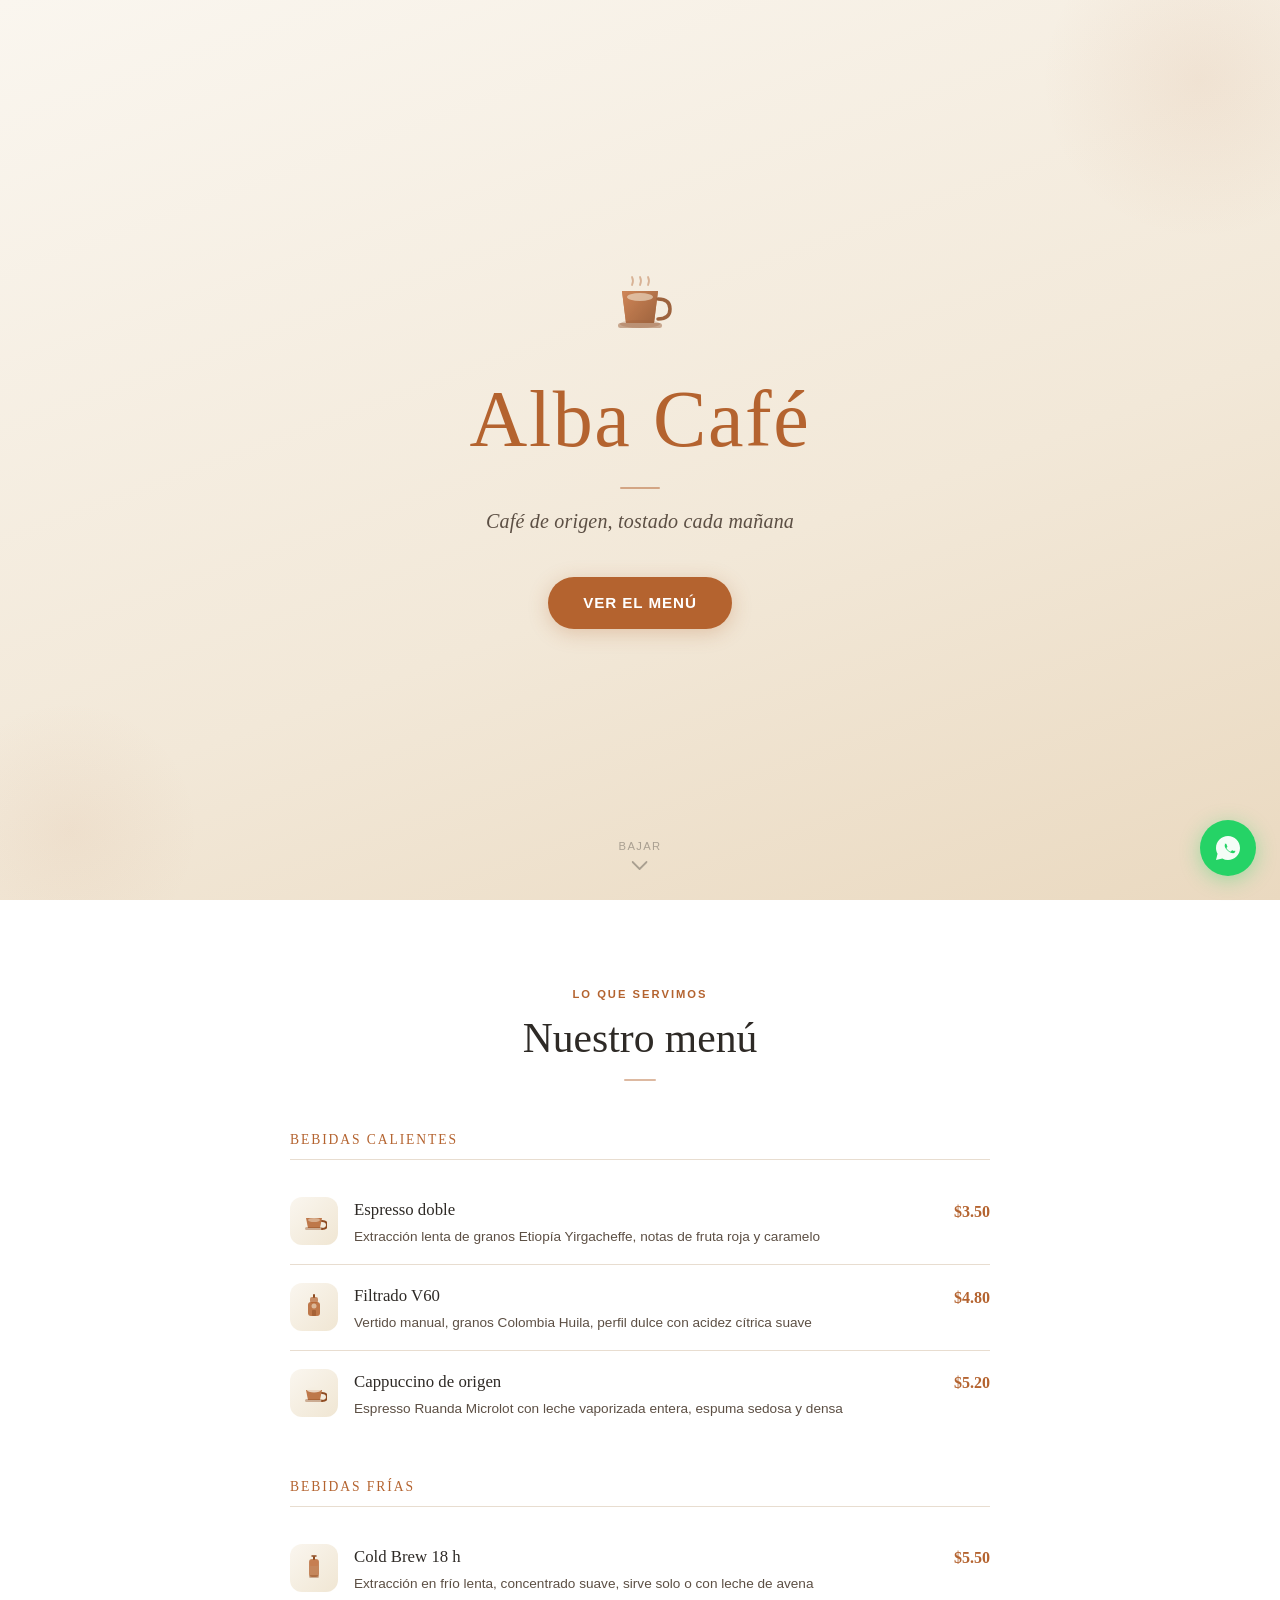
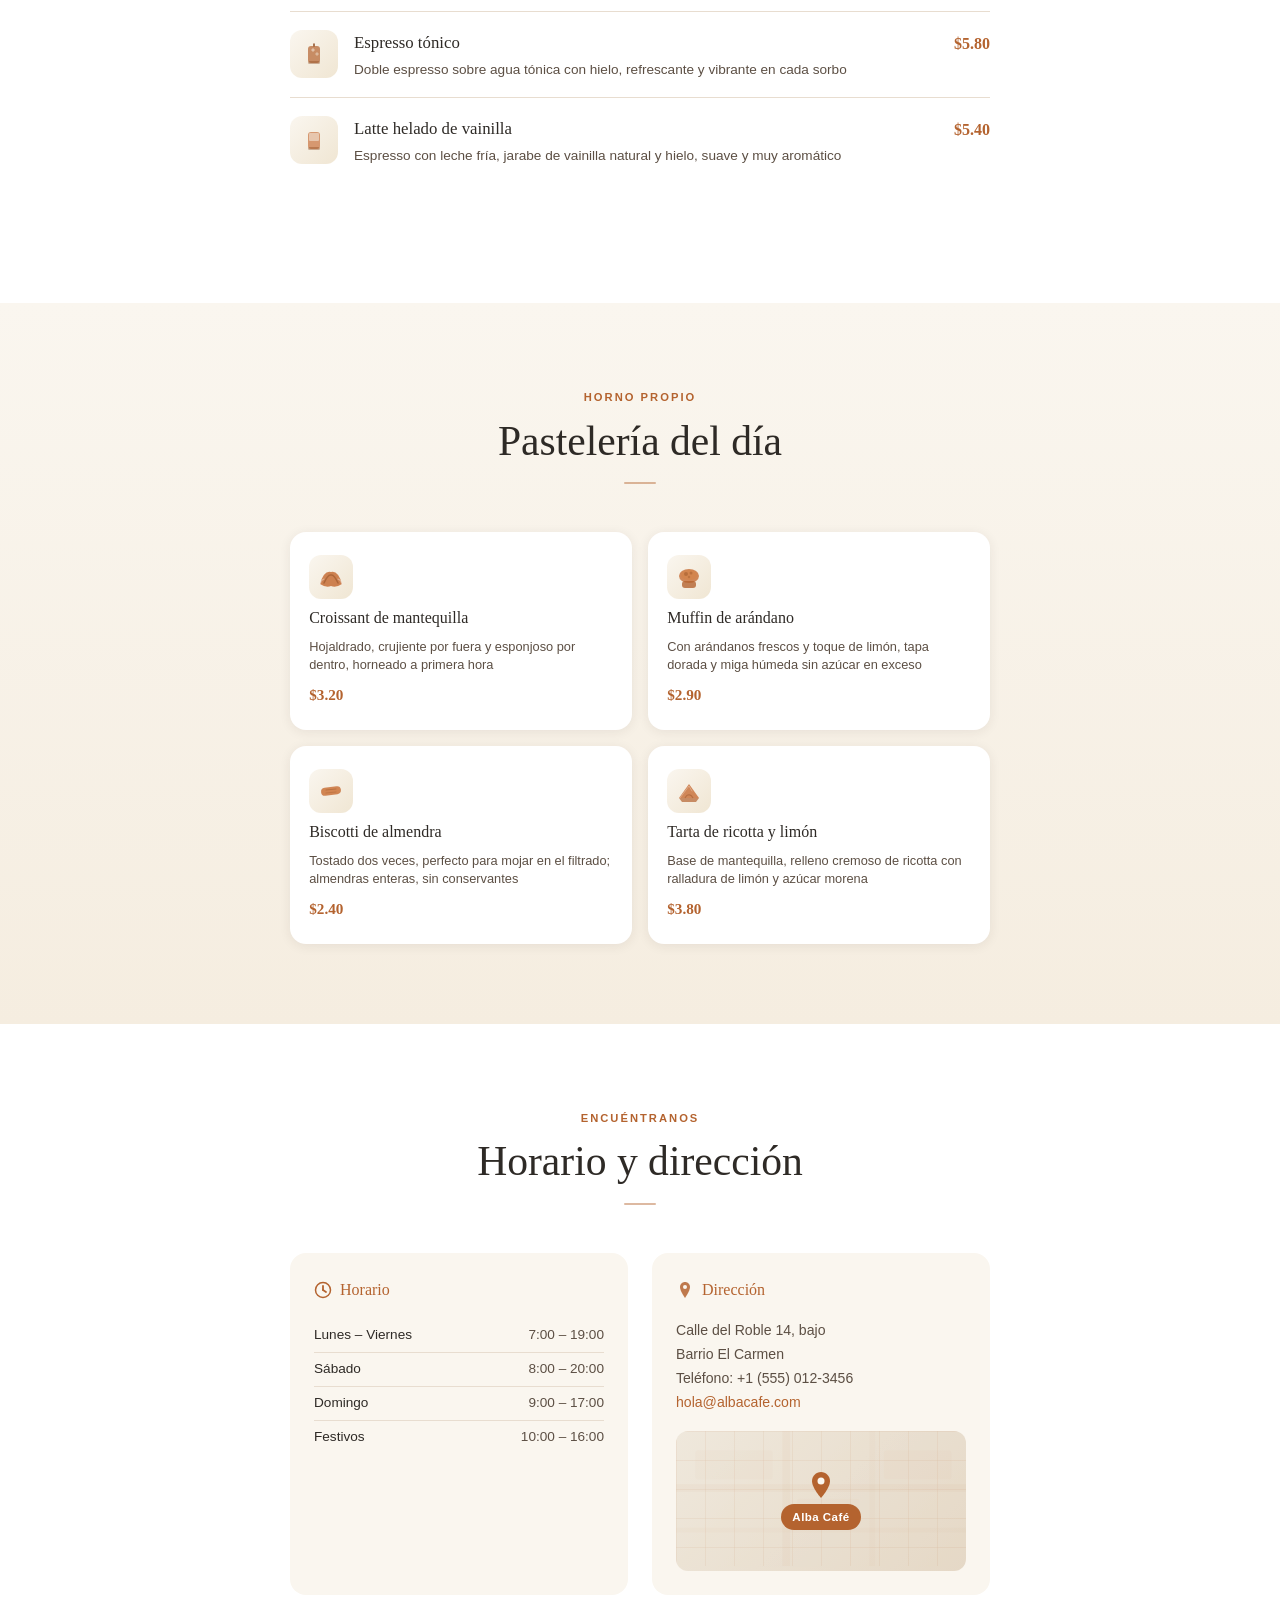
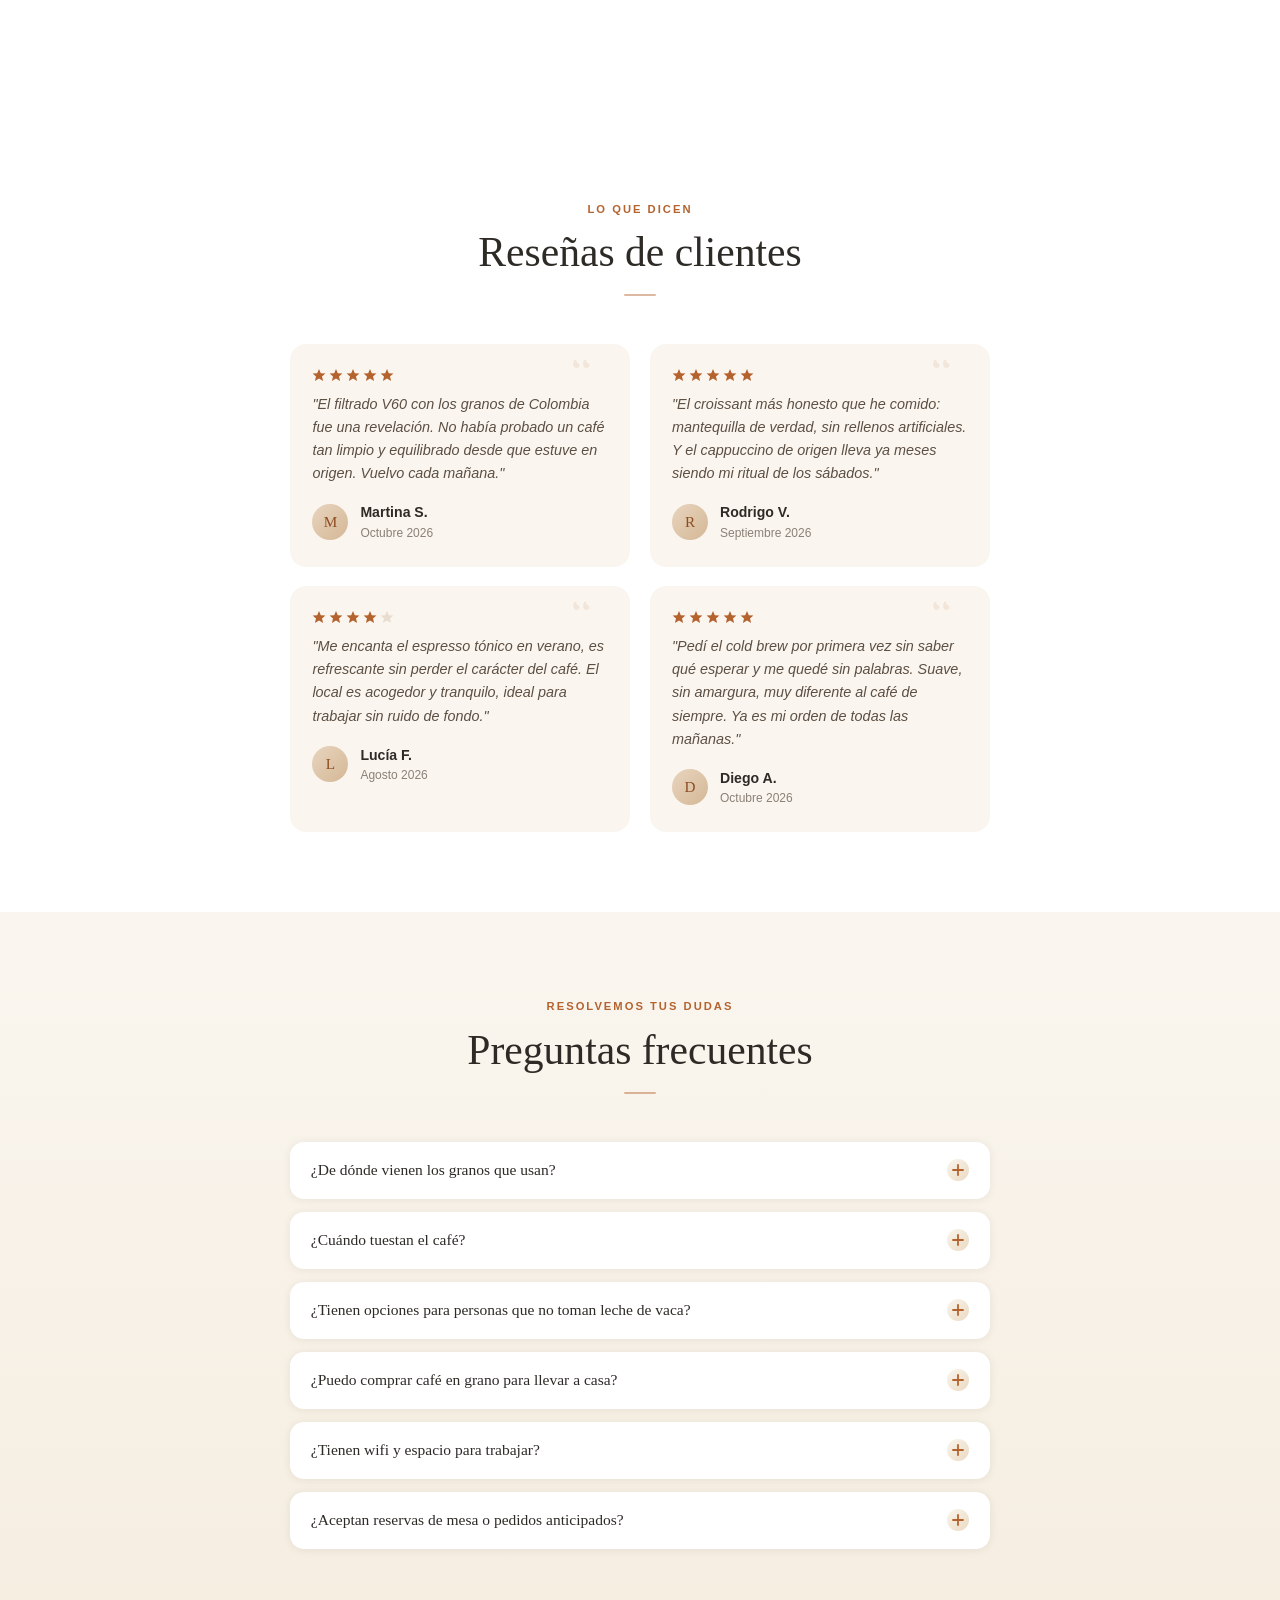
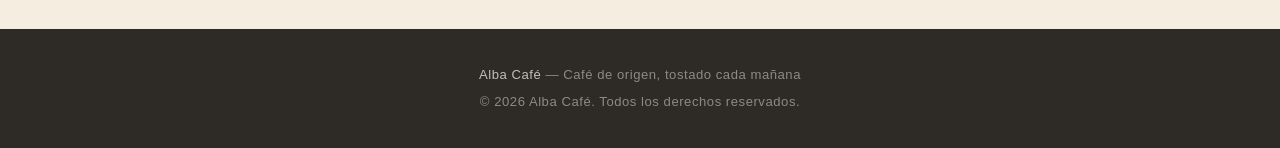
<file: index.html>
<!DOCTYPE html>
<html lang="es">
<head>
  <meta charset="UTF-8">
  <meta name="viewport" content="width=device-width, initial-scale=1.0">
  <title>Alba Café — Café de Especialidad</title>
  <style>
    *, *::before, *::after {
      box-sizing: border-box;
      margin: 0;
      padding: 0;
    }

    :root {
      --crema: #FAF6EF;
      --tinta: #2E2A26;
      --tinta-suave: #5C4F44;
      --acento: #B4632F;
      --acento-oscuro: #8E4B21;
      --blanco: #FFFFFF;
      --borde: #E8DDD0;
      --sombra: rgba(46, 42, 38, 0.08);
    }

    html {
      scroll-behavior: smooth;
    }

    body {
      background-color: var(--crema);
      color: var(--tinta);
      font-family: -apple-system, BlinkMacSystemFont, 'Segoe UI', Helvetica, Arial, sans-serif;
      line-height: 1.6;
      overflow-x: hidden;
    }

    h1, h2, h3 {
      font-family: Georgia, 'Times New Roman', serif;
      font-weight: normal;
    }

    /* ── PORTADA ── */
    #portada {
      min-height: 100svh;
      display: flex;
      flex-direction: column;
      align-items: center;
      justify-content: center;
      text-align: center;
      padding: 2rem 1.5rem;
      background: linear-gradient(160deg, #FAF6EF 0%, #F2E8D8 60%, #EAD9C0 100%);
      position: relative;
      overflow: hidden;
    }

    #portada::before {
      content: '';
      position: absolute;
      top: -80px;
      right: -80px;
      width: 320px;
      height: 320px;
      border-radius: 50%;
      background: radial-gradient(circle, rgba(180,99,47,0.08) 0%, transparent 70%);
      pointer-events: none;
    }

    #portada::after {
      content: '';
      position: absolute;
      bottom: -60px;
      left: -60px;
      width: 260px;
      height: 260px;
      border-radius: 50%;
      background: radial-gradient(circle, rgba(180,99,47,0.06) 0%, transparent 70%);
      pointer-events: none;
    }

    .portada-icono {
      margin-bottom: 1.5rem;
      opacity: 0.85;
    }

    .portada-nombre {
      font-size: clamp(2.8rem, 10vw, 5rem);
      color: var(--acento);
      letter-spacing: 0.02em;
      line-height: 1.1;
      margin-bottom: 0.5rem;
    }

    .portada-subtitulo-linea {
      width: 40px;
      height: 2px;
      background: var(--acento);
      margin: 1rem auto;
      border-radius: 2px;
      opacity: 0.5;
    }

    .portada-tagline {
      font-family: Georgia, serif;
      font-size: clamp(1rem, 3.5vw, 1.25rem);
      color: var(--tinta-suave);
      font-style: italic;
      letter-spacing: 0.01em;
      margin-bottom: 2.5rem;
      max-width: 340px;
    }

    .btn-menu {
      display: inline-block;
      background: var(--acento);
      color: var(--blanco);
      text-decoration: none;
      padding: 0.85rem 2.2rem;
      border-radius: 50px;
      font-size: 0.95rem;
      letter-spacing: 0.06em;
      text-transform: uppercase;
      font-weight: 600;
      box-shadow: 0 4px 20px rgba(180, 99, 47, 0.28);
      transition: background 0.25s ease, box-shadow 0.25s ease, transform 0.15s ease;
    }

    .btn-menu:hover {
      background: var(--acento-oscuro);
      box-shadow: 0 6px 24px rgba(180, 99, 47, 0.38);
      transform: translateY(-2px);
    }

    .portada-scroll {
      position: absolute;
      bottom: 1.8rem;
      left: 50%;
      transform: translateX(-50%);
      display: flex;
      flex-direction: column;
      align-items: center;
      gap: 0.3rem;
      opacity: 0.35;
    }

    .portada-scroll span {
      font-size: 0.7rem;
      letter-spacing: 0.12em;
      text-transform: uppercase;
      color: var(--tinta);
    }

    .portada-scroll svg {
      animation: bounce 2s infinite;
    }

    @keyframes bounce {
      0%, 100% { transform: translateY(0); }
      50% { transform: translateY(5px); }
    }

    /* ── SECCIONES ── */
    section {
      padding: 5rem 1.5rem;
    }

    .contenedor {
      max-width: 700px;
      margin: 0 auto;
    }

    .seccion-cabecera {
      text-align: center;
      margin-bottom: 3rem;
    }

    .seccion-etiqueta {
      display: inline-block;
      font-size: 0.7rem;
      letter-spacing: 0.18em;
      text-transform: uppercase;
      color: var(--acento);
      font-weight: 600;
      margin-bottom: 0.6rem;
    }

    .seccion-titulo {
      font-size: clamp(1.8rem, 5vw, 2.6rem);
      color: var(--tinta);
      line-height: 1.2;
    }

    .seccion-linea {
      width: 32px;
      height: 2px;
      background: var(--acento);
      margin: 1rem auto 0;
      border-radius: 2px;
      opacity: 0.45;
    }

    /* ── MENÚ ── */
    #menu {
      background: var(--blanco);
    }

    .menu-grupo-titulo {
      font-family: Georgia, serif;
      font-size: 0.85rem;
      letter-spacing: 0.14em;
      text-transform: uppercase;
      color: var(--acento);
      margin-bottom: 1.2rem;
      padding-bottom: 0.5rem;
      border-bottom: 1px solid var(--borde);
    }

    .menu-grupo {
      margin-bottom: 2.5rem;
    }

    .menu-item {
      display: flex;
      align-items: flex-start;
      gap: 1rem;
      padding: 1.1rem 0;
      border-bottom: 1px solid var(--borde);
      transition: background 0.2s;
    }

    .menu-item:last-child {
      border-bottom: none;
    }

    .menu-item-icono {
      flex-shrink: 0;
      width: 42px;
      height: 42px;
      background: linear-gradient(135deg, #FAF6EF, #F0E6D3);
      border-radius: 12px;
      display: flex;
      align-items: center;
      justify-content: center;
    }

    .menu-item-info {
      flex: 1;
    }

    .menu-item-nombre {
      font-family: Georgia, serif;
      font-size: 1.05rem;
      color: var(--tinta);
      margin-bottom: 0.2rem;
    }

    .menu-item-desc {
      font-size: 0.85rem;
      color: var(--tinta-suave);
      line-height: 1.45;
    }

    .menu-item-precio {
      flex-shrink: 0;
      font-family: Georgia, serif;
      font-size: 1rem;
      color: var(--acento);
      font-weight: 600;
      padding-top: 0.1rem;
    }

    /* ── PASTELERÍA ── */
    #pasteleria {
      background: linear-gradient(180deg, #FAF6EF 0%, #F5EDE0 100%);
    }

    .pasteleria-grid {
      display: grid;
      grid-template-columns: repeat(2, 1fr);
      gap: 1rem;
    }

    .pasteleria-card {
      background: var(--blanco);
      border-radius: 16px;
      padding: 1.4rem 1.2rem;
      box-shadow: 0 2px 12px var(--sombra);
      display: flex;
      flex-direction: column;
      gap: 0.6rem;
      transition: box-shadow 0.25s ease, transform 0.2s ease;
    }

    .pasteleria-card:hover {
      box-shadow: 0 6px 22px rgba(46,42,38,0.13);
      transform: translateY(-3px);
    }

    .pasteleria-icono {
      width: 44px;
      height: 44px;
      border-radius: 12px;
      background: linear-gradient(135deg, #FAF6EF, #F0E6D3);
      display: flex;
      align-items: center;
      justify-content: center;
    }

    .pasteleria-nombre {
      font-family: Georgia, serif;
      font-size: 1rem;
      color: var(--tinta);
      line-height: 1.25;
    }

    .pasteleria-desc {
      font-size: 0.8rem;
      color: var(--tinta-suave);
      line-height: 1.4;
      flex: 1;
    }

    .pasteleria-precio {
      font-size: 0.95rem;
      font-weight: 600;
      color: var(--acento);
      font-family: Georgia, serif;
    }

    /* ── HORARIO Y DIRECCIÓN ── */
    #info {
      background: var(--blanco);
    }

    .info-grid {
      display: grid;
      grid-template-columns: 1fr 1fr;
      gap: 1.5rem;
      margin-bottom: 2.5rem;
    }

    .info-bloque {
      background: var(--crema);
      border-radius: 16px;
      padding: 1.5rem;
    }

    .info-bloque-titulo {
      font-family: Georgia, serif;
      font-size: 1rem;
      color: var(--acento);
      margin-bottom: 1rem;
      display: flex;
      align-items: center;
      gap: 0.5rem;
    }

    .info-fila {
      display: flex;
      justify-content: space-between;
      font-size: 0.85rem;
      padding: 0.35rem 0;
      border-bottom: 1px solid var(--borde);
      color: var(--tinta-suave);
    }

    .info-fila:last-child {
      border-bottom: none;
    }

    .info-fila span:first-child {
      color: var(--tinta);
    }

    .info-direccion {
      font-size: 0.88rem;
      color: var(--tinta-suave);
      line-height: 1.7;
    }

    .mapa-placeholder {
      width: 100%;
      height: 140px;
      background: linear-gradient(135deg, #EFE8DC 0%, #E5D8C6 100%);
      border-radius: 12px;
      margin-top: 1rem;
      display: flex;
      align-items: center;
      justify-content: center;
      overflow: hidden;
      position: relative;
    }

    .mapa-grid-lineas {
      position: absolute;
      inset: 0;
      opacity: 0.3;
    }

    .mapa-pin {
      position: relative;
      z-index: 1;
      display: flex;
      flex-direction: column;
      align-items: center;
      gap: 0.3rem;
    }

    .mapa-pin-label {
      background: var(--acento);
      color: var(--blanco);
      font-size: 0.72rem;
      padding: 0.25rem 0.7rem;
      border-radius: 20px;
      font-weight: 600;
      letter-spacing: 0.04em;
      white-space: nowrap;
    }

    /* ── WHATSAPP FLOTANTE ── */
    .whatsapp-fab {
      position: fixed;
      bottom: 1.5rem;
      right: 1.5rem;
      background: #25D366;
      color: var(--blanco);
      text-decoration: none;
      width: 56px;
      height: 56px;
      border-radius: 50%;
      display: flex;
      align-items: center;
      justify-content: center;
      box-shadow: 0 4px 20px rgba(37, 211, 102, 0.38);
      transition: transform 0.2s ease, box-shadow 0.2s ease;
      z-index: 999;
    }

    .whatsapp-fab:hover {
      transform: scale(1.08);
      box-shadow: 0 6px 28px rgba(37, 211, 102, 0.5);
    }

    .whatsapp-tooltip {
      position: fixed;
      bottom: 1.9rem;
      right: 5rem;
      background: var(--tinta);
      color: var(--blanco);
      font-size: 0.78rem;
      padding: 0.4rem 0.9rem;
      border-radius: 20px;
      white-space: nowrap;
      opacity: 0;
      pointer-events: none;
      transition: opacity 0.2s ease;
      z-index: 998;
    }

    .whatsapp-fab:hover + .whatsapp-tooltip,
    .whatsapp-fab:focus + .whatsapp-tooltip {
      opacity: 1;
    }

    /* ── PIE ── */
    footer {
      background: var(--tinta);
      color: rgba(255,255,255,0.45);
      text-align: center;
      padding: 2.2rem 1.5rem;
      font-size: 0.82rem;
      letter-spacing: 0.04em;
    }

    footer strong {
      color: rgba(255,255,255,0.7);
      font-weight: 500;
    }

    /* ── RESEÑAS ── */
    #resenas {
      background: var(--blanco);
    }

    .resenas-grid {
      display: grid;
      grid-template-columns: 1fr;
      gap: 1.2rem;
    }

    .resena-card {
      background: var(--crema);
      border-radius: 16px;
      padding: 1.5rem 1.4rem;
      position: relative;
    }

    .resena-comilla {
      position: absolute;
      top: 1rem;
      right: 1.2rem;
      opacity: 0.1;
    }

    .resena-estrellas {
      display: flex;
      gap: 3px;
      margin-bottom: 0.7rem;
    }

    .resena-texto {
      font-size: 0.9rem;
      color: var(--tinta-suave);
      line-height: 1.6;
      margin-bottom: 1rem;
      font-style: italic;
    }

    .resena-autor {
      display: flex;
      align-items: center;
      gap: 0.75rem;
    }

    .resena-avatar {
      width: 36px;
      height: 36px;
      border-radius: 50%;
      background: linear-gradient(135deg, #E8D4BE, #D4B896);
      display: flex;
      align-items: center;
      justify-content: center;
      font-family: Georgia, serif;
      font-size: 0.95rem;
      color: var(--acento-oscuro);
      flex-shrink: 0;
    }

    .resena-nombre {
      font-size: 0.88rem;
      font-weight: 600;
      color: var(--tinta);
    }

    .resena-fecha {
      font-size: 0.75rem;
      color: var(--tinta-suave);
      opacity: 0.7;
    }

    /* ── PREGUNTAS FRECUENTES ── */
    #faq {
      background: linear-gradient(180deg, #FAF6EF 0%, #F5EDE0 100%);
    }

    .faq-lista {
      display: flex;
      flex-direction: column;
      gap: 0.8rem;
    }

    .faq-item {
      background: var(--blanco);
      border-radius: 14px;
      overflow: hidden;
      box-shadow: 0 1px 8px var(--sombra);
    }

    .faq-pregunta {
      width: 100%;
      background: none;
      border: none;
      padding: 1.1rem 1.3rem;
      display: flex;
      justify-content: space-between;
      align-items: center;
      cursor: pointer;
      text-align: left;
      gap: 1rem;
      color: var(--tinta);
      font-family: Georgia, 'Times New Roman', serif;
      font-size: 0.97rem;
      line-height: 1.4;
      transition: background 0.2s;
    }

    .faq-pregunta:hover {
      background: var(--crema);
    }

    .faq-icono {
      flex-shrink: 0;
      width: 22px;
      height: 22px;
      border-radius: 50%;
      background: linear-gradient(135deg, #FAF6EF, #EAD9C0);
      display: flex;
      align-items: center;
      justify-content: center;
      transition: transform 0.3s ease, background 0.2s;
    }

    .faq-pregunta[aria-expanded="true"] .faq-icono {
      transform: rotate(45deg);
      background: var(--acento);
    }

    .faq-pregunta[aria-expanded="true"] .faq-icono svg path {
      stroke: #fff;
    }

    .faq-respuesta {
      max-height: 0;
      overflow: hidden;
      transition: max-height 0.35s ease, padding 0.3s ease;
      padding: 0 1.3rem;
    }

    .faq-respuesta.abierta {
      max-height: 300px;
      padding: 0 1.3rem 1.1rem;
    }

    .faq-respuesta p {
      font-size: 0.88rem;
      color: var(--tinta-suave);
      line-height: 1.65;
      border-top: 1px solid var(--borde);
      padding-top: 0.9rem;
    }

    /* ── RESPONSIVE ── */
    @media (max-width: 480px) {
      .info-grid {
        grid-template-columns: 1fr;
      }

      .pasteleria-grid {
        grid-template-columns: 1fr;
      }
    }

    @media (min-width: 600px) {
      .menu-item-icono {
        width: 48px;
        height: 48px;
      }

      .resenas-grid {
        grid-template-columns: repeat(2, 1fr);
      }
    }
  </style>
</head>
<body>

  <!-- ══════════════════════════════════
       PORTADA
  ══════════════════════════════════ -->
  <section id="portada">
    <div class="portada-icono">
      <!-- Icono: taza de café -->
      <svg width="72" height="72" viewBox="0 0 72 72" fill="none" xmlns="http://www.w3.org/2000/svg" aria-hidden="true">
        <!-- vapor -->
        <path d="M28 14 Q30 10 28 6" stroke="#B4632F" stroke-width="1.8" stroke-linecap="round" fill="none" opacity="0.5"/>
        <path d="M36 14 Q38 10 36 6" stroke="#B4632F" stroke-width="1.8" stroke-linecap="round" fill="none" opacity="0.5"/>
        <path d="M44 14 Q46 10 44 6" stroke="#B4632F" stroke-width="1.8" stroke-linecap="round" fill="none" opacity="0.5"/>
        <!-- taza -->
        <path d="M18 20 H54 L50 52 H22 Z" fill="#B4632F" rx="4"/>
        <path d="M18 20 H54 L50 52 H22 Z" fill="url(#cup-grad)" rx="4"/>
        <!-- platillo -->
        <ellipse cx="36" cy="53" rx="20" ry="4" fill="#8E4B21" opacity="0.3"/>
        <rect x="14" y="52" width="44" height="5" rx="2.5" fill="#8E4B21" opacity="0.5"/>
        <!-- asa -->
        <path d="M54 28 Q66 28 66 38 Q66 48 54 48" stroke="#8E4B21" stroke-width="3.5" fill="none" stroke-linecap="round"/>
        <!-- crema interior -->
        <ellipse cx="36" cy="26" rx="13" ry="4" fill="#F2E4CF" opacity="0.6"/>
        <defs>
          <linearGradient id="cup-grad" x1="18" y1="20" x2="54" y2="52" gradientUnits="userSpaceOnUse">
            <stop offset="0%" stop-color="#C97440"/>
            <stop offset="100%" stop-color="#8E4B21"/>
          </linearGradient>
        </defs>
      </svg>
    </div>

    <h1 class="portada-nombre">Alba Café</h1>
    <div class="portada-subtitulo-linea"></div>
    <p class="portada-tagline">Café de origen, tostado cada mañana</p>
    <a href="#menu" class="btn-menu">Ver el menú</a>

    <div class="portada-scroll" aria-hidden="true">
      <span>Bajar</span>
      <svg width="16" height="10" viewBox="0 0 16 10" fill="none">
        <path d="M1 1L8 8L15 1" stroke="#2E2A26" stroke-width="1.8" stroke-linecap="round" stroke-linejoin="round"/>
      </svg>
    </div>
  </section>


  <!-- ══════════════════════════════════
       MENÚ
  ══════════════════════════════════ -->
  <section id="menu">
    <div class="contenedor">
      <div class="seccion-cabecera">
        <span class="seccion-etiqueta">Lo que servimos</span>
        <h2 class="seccion-titulo">Nuestro menú</h2>
        <div class="seccion-linea"></div>
      </div>

      <!-- Bebidas calientes -->
      <div class="menu-grupo">
        <p class="menu-grupo-titulo">Bebidas calientes</p>

        <div class="menu-item">
          <div class="menu-item-icono" aria-hidden="true">
            <!-- taza pequeña espresso -->
            <svg width="26" height="26" viewBox="0 0 26 26" fill="none">
              <path d="M5 10H21L19 20H7Z" fill="#B4632F" opacity="0.85"/>
              <rect x="4" y="19" width="18" height="3" rx="1.5" fill="#8E4B21" opacity="0.4"/>
              <path d="M21 13 Q26 13 26 17 Q26 21 21 21" stroke="#8E4B21" stroke-width="2" fill="none" stroke-linecap="round"/>
              <ellipse cx="13" cy="12" rx="6" ry="2" fill="#F2E4CF" opacity="0.5"/>
            </svg>
          </div>
          <div class="menu-item-info">
            <p class="menu-item-nombre">Espresso doble</p>
            <p class="menu-item-desc">Extracción lenta de granos Etiopía Yirgacheffe, notas de fruta roja y caramelo</p>
          </div>
          <p class="menu-item-precio">$3.50</p>
        </div>

        <div class="menu-item">
          <div class="menu-item-icono" aria-hidden="true">
            <!-- molino icono -->
            <svg width="26" height="26" viewBox="0 0 26 26" fill="none">
              <rect x="9" y="3" width="8" height="6" rx="2" fill="#B4632F" opacity="0.7"/>
              <rect x="7" y="8" width="12" height="14" rx="3" fill="#B4632F" opacity="0.85"/>
              <rect x="11" y="16" width="4" height="6" rx="1" fill="#8E4B21" opacity="0.5"/>
              <line x1="13" y1="3" x2="13" y2="1" stroke="#8E4B21" stroke-width="2" stroke-linecap="round"/>
              <circle cx="13" cy="12" r="2.5" fill="#F2E4CF" opacity="0.6"/>
            </svg>
          </div>
          <div class="menu-item-info">
            <p class="menu-item-nombre">Filtrado V60</p>
            <p class="menu-item-desc">Vertido manual, granos Colombia Huila, perfil dulce con acidez cítrica suave</p>
          </div>
          <p class="menu-item-precio">$4.80</p>
        </div>

        <div class="menu-item">
          <div class="menu-item-icono" aria-hidden="true">
            <svg width="26" height="26" viewBox="0 0 26 26" fill="none">
              <path d="M5 10H21L19 20H7Z" fill="#B4632F" opacity="0.85"/>
              <ellipse cx="13" cy="10" rx="7" ry="2.5" fill="#F5EDE0" opacity="0.8"/>
              <path d="M21 13 Q26 13 26 17 Q26 21 21 21" stroke="#8E4B21" stroke-width="2" fill="none" stroke-linecap="round"/>
              <rect x="4" y="19" width="18" height="3" rx="1.5" fill="#8E4B21" opacity="0.4"/>
            </svg>
          </div>
          <div class="menu-item-info">
            <p class="menu-item-nombre">Cappuccino de origen</p>
            <p class="menu-item-desc">Espresso Ruanda Microlot con leche vaporizada entera, espuma sedosa y densa</p>
          </div>
          <p class="menu-item-precio">$5.20</p>
        </div>
      </div>

      <!-- Bebidas frías -->
      <div class="menu-grupo">
        <p class="menu-grupo-titulo">Bebidas frías</p>

        <div class="menu-item">
          <div class="menu-item-icono" aria-hidden="true">
            <!-- vaso alto cold brew -->
            <svg width="26" height="26" viewBox="0 0 26 26" fill="none">
              <rect x="8" y="4" width="10" height="18" rx="3" fill="#B4632F" opacity="0.75"/>
              <rect x="9" y="5" width="8" height="6" rx="1" fill="#C97440" opacity="0.4"/>
              <rect x="8" y="20" width="10" height="3" rx="1.5" fill="#8E4B21" opacity="0.4"/>
              <line x1="13" y1="2" x2="13" y2="4" stroke="#8E4B21" stroke-width="2" stroke-linecap="round"/>
              <line x1="11" y1="1" x2="15" y2="1" stroke="#8E4B21" stroke-width="1.5" stroke-linecap="round"/>
            </svg>
          </div>
          <div class="menu-item-info">
            <p class="menu-item-nombre">Cold Brew 18 h</p>
            <p class="menu-item-desc">Extracción en frío lenta, concentrado suave, sirve solo o con leche de avena</p>
          </div>
          <p class="menu-item-precio">$5.50</p>
        </div>

        <div class="menu-item">
          <div class="menu-item-icono" aria-hidden="true">
            <!-- vaso con hielo -->
            <svg width="26" height="26" viewBox="0 0 26 26" fill="none">
              <rect x="7" y="5" width="12" height="17" rx="3" fill="#B4632F" opacity="0.7"/>
              <polygon points="10,9 12,7 14,9 12,11" fill="#F5EDE0" opacity="0.55"/>
              <polygon points="14,13 16,11 18,13 16,15" fill="#F5EDE0" opacity="0.45"/>
              <rect x="7" y="20" width="12" height="3" rx="1.5" fill="#8E4B21" opacity="0.4"/>
              <line x1="13" y1="3" x2="13" y2="5" stroke="#8E4B21" stroke-width="1.5" stroke-linecap="round"/>
            </svg>
          </div>
          <div class="menu-item-info">
            <p class="menu-item-nombre">Espresso tónico</p>
            <p class="menu-item-desc">Doble espresso sobre agua tónica con hielo, refrescante y vibrante en cada sorbo</p>
          </div>
          <p class="menu-item-precio">$5.80</p>
        </div>

        <div class="menu-item">
          <div class="menu-item-icono" aria-hidden="true">
            <svg width="26" height="26" viewBox="0 0 26 26" fill="none">
              <rect x="7" y="5" width="12" height="17" rx="3" fill="#C97440" opacity="0.7"/>
              <rect x="8" y="6" width="10" height="8" rx="1" fill="#F5EDE0" opacity="0.55"/>
              <rect x="7" y="20" width="12" height="3" rx="1.5" fill="#8E4B21" opacity="0.4"/>
            </svg>
          </div>
          <div class="menu-item-info">
            <p class="menu-item-nombre">Latte helado de vainilla</p>
            <p class="menu-item-desc">Espresso con leche fría, jarabe de vainilla natural y hielo, suave y muy aromático</p>
          </div>
          <p class="menu-item-precio">$5.40</p>
        </div>
      </div>

    </div>
  </section>


  <!-- ══════════════════════════════════
       PASTELERÍA
  ══════════════════════════════════ -->
  <section id="pasteleria">
    <div class="contenedor">
      <div class="seccion-cabecera">
        <span class="seccion-etiqueta">Horno propio</span>
        <h2 class="seccion-titulo">Pastelería del día</h2>
        <div class="seccion-linea"></div>
      </div>

      <div class="pasteleria-grid">

        <div class="pasteleria-card">
          <div class="pasteleria-icono" aria-hidden="true">
            <!-- croissant -->
            <svg width="30" height="30" viewBox="0 0 30 30" fill="none">
              <path d="M4 22 Q8 8 15 10 Q22 8 26 22 Q20 26 15 24 Q10 26 4 22Z" fill="#C97440" opacity="0.9"/>
              <path d="M8 21 Q12 12 15 13 Q18 12 22 21" stroke="#8E4B21" stroke-width="1.5" fill="none" opacity="0.5" stroke-linecap="round"/>
              <path d="M4 22 Q5 18 8 17" stroke="#FAF6EF" stroke-width="1.2" fill="none" opacity="0.4" stroke-linecap="round"/>
              <path d="M26 22 Q25 18 22 17" stroke="#FAF6EF" stroke-width="1.2" fill="none" opacity="0.4" stroke-linecap="round"/>
            </svg>
          </div>
          <p class="pasteleria-nombre">Croissant de mantequilla</p>
          <p class="pasteleria-desc">Hojaldrado, crujiente por fuera y esponjoso por dentro, horneado a primera hora</p>
          <p class="pasteleria-precio">$3.20</p>
        </div>

        <div class="pasteleria-card">
          <div class="pasteleria-icono" aria-hidden="true">
            <!-- muffin -->
            <svg width="30" height="30" viewBox="0 0 30 30" fill="none">
              <ellipse cx="15" cy="14" rx="10" ry="7" fill="#C97440" opacity="0.85"/>
              <ellipse cx="15" cy="13" rx="8" ry="5" fill="#D4844A" opacity="0.7"/>
              <rect x="8" y="19" width="14" height="7" rx="3" fill="#B4632F" opacity="0.8"/>
              <circle cx="12" cy="12" r="2" fill="#8E4B21" opacity="0.4"/>
              <circle cx="17" cy="11" r="1.5" fill="#8E4B21" opacity="0.35"/>
              <circle cx="15" cy="15" r="1.2" fill="#8E4B21" opacity="0.3"/>
            </svg>
          </div>
          <p class="pasteleria-nombre">Muffin de arándano</p>
          <p class="pasteleria-desc">Con arándanos frescos y toque de limón, tapa dorada y miga húmeda sin azúcar en exceso</p>
          <p class="pasteleria-precio">$2.90</p>
        </div>

        <div class="pasteleria-card">
          <div class="pasteleria-icono" aria-hidden="true">
            <!-- biscotti / galleta -->
            <svg width="30" height="30" viewBox="0 0 30 30" fill="none">
              <rect x="5" y="11" width="20" height="8" rx="4" fill="#C97440" opacity="0.85" transform="rotate(-8 15 15)"/>
              <rect x="6" y="12" width="18" height="6" rx="3" fill="#D4844A" opacity="0.5" transform="rotate(-8 15 15)"/>
              <line x1="10" y1="14" x2="20" y2="13" stroke="#8E4B21" stroke-width="1" opacity="0.35" stroke-linecap="round"/>
              <line x1="10" y1="17" x2="20" y2="16" stroke="#8E4B21" stroke-width="1" opacity="0.25" stroke-linecap="round"/>
            </svg>
          </div>
          <p class="pasteleria-nombre">Biscotti de almendra</p>
          <p class="pasteleria-desc">Tostado dos veces, perfecto para mojar en el filtrado; almendras enteras, sin conservantes</p>
          <p class="pasteleria-precio">$2.40</p>
        </div>

        <div class="pasteleria-card">
          <div class="pasteleria-icono" aria-hidden="true">
            <!-- tarta slice -->
            <svg width="30" height="30" viewBox="0 0 30 30" fill="none">
              <path d="M5 22 L15 8 L25 22 Z" fill="#C97440" opacity="0.85"/>
              <path d="M5 22 L25 22 L22 26 L8 26 Z" fill="#B4632F" opacity="0.7"/>
              <path d="M6 22 L15 10 L18 15" stroke="#FAF6EF" stroke-width="1" opacity="0.3" fill="none" stroke-linecap="round"/>
              <path d="M11 22 Q13 18 15 19 Q17 18 19 22" stroke="#8E4B21" stroke-width="1.2" opacity="0.4" fill="none"/>
            </svg>
          </div>
          <p class="pasteleria-nombre">Tarta de ricotta y limón</p>
          <p class="pasteleria-desc">Base de mantequilla, relleno cremoso de ricotta con ralladura de limón y azúcar morena</p>
          <p class="pasteleria-precio">$3.80</p>
        </div>

      </div>
    </div>
  </section>


  <!-- ══════════════════════════════════
       INFO: HORARIO Y DIRECCIÓN
  ══════════════════════════════════ -->
  <section id="info">
    <div class="contenedor">
      <div class="seccion-cabecera">
        <span class="seccion-etiqueta">Encuéntranos</span>
        <h2 class="seccion-titulo">Horario y dirección</h2>
        <div class="seccion-linea"></div>
      </div>

      <div class="info-grid">

        <div class="info-bloque">
          <h3 class="info-bloque-titulo">
            <!-- reloj -->
            <svg width="18" height="18" viewBox="0 0 18 18" fill="none" aria-hidden="true">
              <circle cx="9" cy="9" r="7.5" stroke="#B4632F" stroke-width="1.5"/>
              <line x1="9" y1="5" x2="9" y2="9" stroke="#B4632F" stroke-width="1.8" stroke-linecap="round"/>
              <line x1="9" y1="9" x2="12" y2="11" stroke="#B4632F" stroke-width="1.8" stroke-linecap="round"/>
            </svg>
            Horario
          </h3>
          <div class="info-fila">
            <span>Lunes – Viernes</span>
            <span>7:00 – 19:00</span>
          </div>
          <div class="info-fila">
            <span>Sábado</span>
            <span>8:00 – 20:00</span>
          </div>
          <div class="info-fila">
            <span>Domingo</span>
            <span>9:00 – 17:00</span>
          </div>
          <div class="info-fila">
            <span>Festivos</span>
            <span>10:00 – 16:00</span>
          </div>
        </div>

        <div class="info-bloque">
          <h3 class="info-bloque-titulo">
            <!-- pin -->
            <svg width="18" height="18" viewBox="0 0 18 18" fill="none" aria-hidden="true">
              <path d="M9 1C6.24 1 4 3.24 4 6c0 4 5 11 5 11s5-7 5-11c0-2.76-2.24-5-5-5Z" fill="#B4632F" opacity="0.85"/>
              <circle cx="9" cy="6" r="2" fill="#FAF6EF"/>
            </svg>
            Dirección
          </h3>
          <p class="info-direccion">
            Calle del Roble 14, bajo<br>
            Barrio El Carmen<br>
            Teléfono: +1 (555) 012-3456<br>
            <a href="mailto:hola@albacafe.com" style="color:var(--acento);text-decoration:none;">hola@albacafe.com</a>
          </p>
          <div class="mapa-placeholder" aria-label="Ubicación de Alba Café">
            <svg class="mapa-grid-lineas" viewBox="0 0 300 140" preserveAspectRatio="xMidYMid slice">
              <defs>
                <pattern id="grid" width="30" height="30" patternUnits="userSpaceOnUse">
                  <path d="M 30 0 L 0 0 0 30" fill="none" stroke="#B4632F" stroke-width="0.5"/>
                </pattern>
              </defs>
              <rect width="300" height="140" fill="url(#grid)"/>
              <!-- calles -->
              <rect x="0" y="55" width="300" height="8" fill="#B4632F" opacity="0.12"/>
              <rect x="110" y="0" width="8" height="140" fill="#B4632F" opacity="0.12"/>
              <rect x="200" y="0" width="6" height="140" fill="#B4632F" opacity="0.08"/>
              <rect x="0" y="100" width="300" height="5" fill="#B4632F" opacity="0.08"/>
              <!-- manzanas -->
              <rect x="20" y="20" width="80" height="30" rx="3" fill="#B4632F" opacity="0.07"/>
              <rect x="125" y="70" width="65" height="24" rx="3" fill="#B4632F" opacity="0.07"/>
              <rect x="215" y="20" width="70" height="30" rx="3" fill="#B4632F" opacity="0.07"/>
            </svg>
            <div class="mapa-pin">
              <svg width="22" height="28" viewBox="0 0 22 28" fill="none" aria-hidden="true">
                <path d="M11 1C6.03 1 2 5.03 2 10c0 7 9 17 9 17s9-10 9-17C20 5.03 15.97 1 11 1Z" fill="#B4632F"/>
                <circle cx="11" cy="10" r="3.5" fill="#FAF6EF"/>
              </svg>
              <span class="mapa-pin-label">Alba Café</span>
            </div>
          </div>
        </div>

      </div>

    </div>
  </section>


  <!-- ══════════════════════════════════
       RESEÑAS
  ══════════════════════════════════ -->
  <section id="resenas">
    <div class="contenedor">
      <div class="seccion-cabecera">
        <span class="seccion-etiqueta">Lo que dicen</span>
        <h2 class="seccion-titulo">Reseñas de clientes</h2>
        <div class="seccion-linea"></div>
      </div>

      <div class="resenas-grid">

        <div class="resena-card">
          <svg class="resena-comilla" width="40" height="30" viewBox="0 0 40 30" fill="none" aria-hidden="true">
            <text x="0" y="28" font-size="48" fill="#B4632F" font-family="Georgia, serif">&ldquo;</text>
          </svg>
          <div class="resena-estrellas" aria-label="5 de 5 estrellas">
            <svg width="14" height="14" viewBox="0 0 14 14" fill="#B4632F" aria-hidden="true"><polygon points="7,1 8.8,5.2 13.4,5.5 10,8.5 11.1,13 7,10.5 2.9,13 4,8.5 0.6,5.5 5.2,5.2"/></svg>
            <svg width="14" height="14" viewBox="0 0 14 14" fill="#B4632F" aria-hidden="true"><polygon points="7,1 8.8,5.2 13.4,5.5 10,8.5 11.1,13 7,10.5 2.9,13 4,8.5 0.6,5.5 5.2,5.2"/></svg>
            <svg width="14" height="14" viewBox="0 0 14 14" fill="#B4632F" aria-hidden="true"><polygon points="7,1 8.8,5.2 13.4,5.5 10,8.5 11.1,13 7,10.5 2.9,13 4,8.5 0.6,5.5 5.2,5.2"/></svg>
            <svg width="14" height="14" viewBox="0 0 14 14" fill="#B4632F" aria-hidden="true"><polygon points="7,1 8.8,5.2 13.4,5.5 10,8.5 11.1,13 7,10.5 2.9,13 4,8.5 0.6,5.5 5.2,5.2"/></svg>
            <svg width="14" height="14" viewBox="0 0 14 14" fill="#B4632F" aria-hidden="true"><polygon points="7,1 8.8,5.2 13.4,5.5 10,8.5 11.1,13 7,10.5 2.9,13 4,8.5 0.6,5.5 5.2,5.2"/></svg>
          </div>
          <p class="resena-texto">"El filtrado V60 con los granos de Colombia fue una revelación. No había probado un café tan limpio y equilibrado desde que estuve en origen. Vuelvo cada mañana."</p>
          <div class="resena-autor">
            <div class="resena-avatar" aria-hidden="true">M</div>
            <div>
              <p class="resena-nombre">Martina S.</p>
              <p class="resena-fecha">Octubre 2026</p>
            </div>
          </div>
        </div>

        <div class="resena-card">
          <svg class="resena-comilla" width="40" height="30" viewBox="0 0 40 30" fill="none" aria-hidden="true">
            <text x="0" y="28" font-size="48" fill="#B4632F" font-family="Georgia, serif">&ldquo;</text>
          </svg>
          <div class="resena-estrellas" aria-label="5 de 5 estrellas">
            <svg width="14" height="14" viewBox="0 0 14 14" fill="#B4632F" aria-hidden="true"><polygon points="7,1 8.8,5.2 13.4,5.5 10,8.5 11.1,13 7,10.5 2.9,13 4,8.5 0.6,5.5 5.2,5.2"/></svg>
            <svg width="14" height="14" viewBox="0 0 14 14" fill="#B4632F" aria-hidden="true"><polygon points="7,1 8.8,5.2 13.4,5.5 10,8.5 11.1,13 7,10.5 2.9,13 4,8.5 0.6,5.5 5.2,5.2"/></svg>
            <svg width="14" height="14" viewBox="0 0 14 14" fill="#B4632F" aria-hidden="true"><polygon points="7,1 8.8,5.2 13.4,5.5 10,8.5 11.1,13 7,10.5 2.9,13 4,8.5 0.6,5.5 5.2,5.2"/></svg>
            <svg width="14" height="14" viewBox="0 0 14 14" fill="#B4632F" aria-hidden="true"><polygon points="7,1 8.8,5.2 13.4,5.5 10,8.5 11.1,13 7,10.5 2.9,13 4,8.5 0.6,5.5 5.2,5.2"/></svg>
            <svg width="14" height="14" viewBox="0 0 14 14" fill="#B4632F" aria-hidden="true"><polygon points="7,1 8.8,5.2 13.4,5.5 10,8.5 11.1,13 7,10.5 2.9,13 4,8.5 0.6,5.5 5.2,5.2"/></svg>
          </div>
          <p class="resena-texto">"El croissant más honesto que he comido: mantequilla de verdad, sin rellenos artificiales. Y el cappuccino de origen lleva ya meses siendo mi ritual de los sábados."</p>
          <div class="resena-autor">
            <div class="resena-avatar" aria-hidden="true">R</div>
            <div>
              <p class="resena-nombre">Rodrigo V.</p>
              <p class="resena-fecha">Septiembre 2026</p>
            </div>
          </div>
        </div>

        <div class="resena-card">
          <svg class="resena-comilla" width="40" height="30" viewBox="0 0 40 30" fill="none" aria-hidden="true">
            <text x="0" y="28" font-size="48" fill="#B4632F" font-family="Georgia, serif">&ldquo;</text>
          </svg>
          <div class="resena-estrellas" aria-label="5 de 5 estrellas">
            <svg width="14" height="14" viewBox="0 0 14 14" fill="#B4632F" aria-hidden="true"><polygon points="7,1 8.8,5.2 13.4,5.5 10,8.5 11.1,13 7,10.5 2.9,13 4,8.5 0.6,5.5 5.2,5.2"/></svg>
            <svg width="14" height="14" viewBox="0 0 14 14" fill="#B4632F" aria-hidden="true"><polygon points="7,1 8.8,5.2 13.4,5.5 10,8.5 11.1,13 7,10.5 2.9,13 4,8.5 0.6,5.5 5.2,5.2"/></svg>
            <svg width="14" height="14" viewBox="0 0 14 14" fill="#B4632F" aria-hidden="true"><polygon points="7,1 8.8,5.2 13.4,5.5 10,8.5 11.1,13 7,10.5 2.9,13 4,8.5 0.6,5.5 5.2,5.2"/></svg>
            <svg width="14" height="14" viewBox="0 0 14 14" fill="#B4632F" aria-hidden="true"><polygon points="7,1 8.8,5.2 13.4,5.5 10,8.5 11.1,13 7,10.5 2.9,13 4,8.5 0.6,5.5 5.2,5.2"/></svg>
            <svg width="14" height="14" viewBox="0 0 14 14" fill="#E8DDD0" aria-hidden="true"><polygon points="7,1 8.8,5.2 13.4,5.5 10,8.5 11.1,13 7,10.5 2.9,13 4,8.5 0.6,5.5 5.2,5.2"/></svg>
          </div>
          <p class="resena-texto">"Me encanta el espresso tónico en verano, es refrescante sin perder el carácter del café. El local es acogedor y tranquilo, ideal para trabajar sin ruido de fondo."</p>
          <div class="resena-autor">
            <div class="resena-avatar" aria-hidden="true">L</div>
            <div>
              <p class="resena-nombre">Lucía F.</p>
              <p class="resena-fecha">Agosto 2026</p>
            </div>
          </div>
        </div>

        <div class="resena-card">
          <svg class="resena-comilla" width="40" height="30" viewBox="0 0 40 30" fill="none" aria-hidden="true">
            <text x="0" y="28" font-size="48" fill="#B4632F" font-family="Georgia, serif">&ldquo;</text>
          </svg>
          <div class="resena-estrellas" aria-label="5 de 5 estrellas">
            <svg width="14" height="14" viewBox="0 0 14 14" fill="#B4632F" aria-hidden="true"><polygon points="7,1 8.8,5.2 13.4,5.5 10,8.5 11.1,13 7,10.5 2.9,13 4,8.5 0.6,5.5 5.2,5.2"/></svg>
            <svg width="14" height="14" viewBox="0 0 14 14" fill="#B4632F" aria-hidden="true"><polygon points="7,1 8.8,5.2 13.4,5.5 10,8.5 11.1,13 7,10.5 2.9,13 4,8.5 0.6,5.5 5.2,5.2"/></svg>
            <svg width="14" height="14" viewBox="0 0 14 14" fill="#B4632F" aria-hidden="true"><polygon points="7,1 8.8,5.2 13.4,5.5 10,8.5 11.1,13 7,10.5 2.9,13 4,8.5 0.6,5.5 5.2,5.2"/></svg>
            <svg width="14" height="14" viewBox="0 0 14 14" fill="#B4632F" aria-hidden="true"><polygon points="7,1 8.8,5.2 13.4,5.5 10,8.5 11.1,13 7,10.5 2.9,13 4,8.5 0.6,5.5 5.2,5.2"/></svg>
            <svg width="14" height="14" viewBox="0 0 14 14" fill="#B4632F" aria-hidden="true"><polygon points="7,1 8.8,5.2 13.4,5.5 10,8.5 11.1,13 7,10.5 2.9,13 4,8.5 0.6,5.5 5.2,5.2"/></svg>
          </div>
          <p class="resena-texto">"Pedí el cold brew por primera vez sin saber qué esperar y me quedé sin palabras. Suave, sin amargura, muy diferente al café de siempre. Ya es mi orden de todas las mañanas."</p>
          <div class="resena-autor">
            <div class="resena-avatar" aria-hidden="true">D</div>
            <div>
              <p class="resena-nombre">Diego A.</p>
              <p class="resena-fecha">Octubre 2026</p>
            </div>
          </div>
        </div>

      </div>
    </div>
  </section>


  <!-- ══════════════════════════════════
       PREGUNTAS FRECUENTES
  ══════════════════════════════════ -->
  <section id="faq">
    <div class="contenedor">
      <div class="seccion-cabecera">
        <span class="seccion-etiqueta">Resolvemos tus dudas</span>
        <h2 class="seccion-titulo">Preguntas frecuentes</h2>
        <div class="seccion-linea"></div>
      </div>

      <div class="faq-lista">

        <div class="faq-item">
          <button class="faq-pregunta" aria-expanded="false" aria-controls="faq-r1">
            ¿De dónde vienen los granos que usan?
            <span class="faq-icono" aria-hidden="true">
              <svg width="12" height="12" viewBox="0 0 12 12" fill="none"><path d="M6 1V11M1 6H11" stroke="#B4632F" stroke-width="1.8" stroke-linecap="round"/></svg>
            </span>
          </button>
          <div class="faq-respuesta" id="faq-r1" role="region">
            <p>Trabajamos directamente con productores de Etiopía, Colombia y Ruanda. Cada lote se elige por su trazabilidad y perfil sensorial. Al recibir el café verde lo tostamos en pequeñas cantidades para garantizar que siempre es fresco.</p>
          </div>
        </div>

        <div class="faq-item">
          <button class="faq-pregunta" aria-expanded="false" aria-controls="faq-r2">
            ¿Cuándo tuestan el café?
            <span class="faq-icono" aria-hidden="true">
              <svg width="12" height="12" viewBox="0 0 12 12" fill="none"><path d="M6 1V11M1 6H11" stroke="#B4632F" stroke-width="1.8" stroke-linecap="round"/></svg>
            </span>
          </button>
          <div class="faq-respuesta" id="faq-r2" role="region">
            <p>Tostamos cada mañana, antes de abrir, en tandas de entre dos y cinco kilos. Así el café que preparamos lleva pocas horas desde el tueste. Nunca servimos café con más de siete días de reposo.</p>
          </div>
        </div>

        <div class="faq-item">
          <button class="faq-pregunta" aria-expanded="false" aria-controls="faq-r3">
            ¿Tienen opciones para personas que no toman leche de vaca?
            <span class="faq-icono" aria-hidden="true">
              <svg width="12" height="12" viewBox="0 0 12 12" fill="none"><path d="M6 1V11M1 6H11" stroke="#B4632F" stroke-width="1.8" stroke-linecap="round"/></svg>
            </span>
          </button>
          <div class="faq-respuesta" id="faq-r3" role="region">
            <p>Sí. Ofrecemos leche de avena, de almendra y de soja sin coste adicional. La leche de avena es la que mejor texturiza con nuestro espresso y la recomendamos como primera alternativa.</p>
          </div>
        </div>

        <div class="faq-item">
          <button class="faq-pregunta" aria-expanded="false" aria-controls="faq-r4">
            ¿Puedo comprar café en grano para llevar a casa?
            <span class="faq-icono" aria-hidden="true">
              <svg width="12" height="12" viewBox="0 0 12 12" fill="none"><path d="M6 1V11M1 6H11" stroke="#B4632F" stroke-width="1.8" stroke-linecap="round"/></svg>
            </span>
          </button>
          <div class="faq-respuesta" id="faq-r4" role="region">
            <p>Claro. Vendemos bolsas de 250 g de todos los orígenes que tenemos en barra. Si lo prefieres molido, te lo molemos al momento según el método que uses en casa: espresso, filtro, prensa francesa o Aeropress.</p>
          </div>
        </div>

        <div class="faq-item">
          <button class="faq-pregunta" aria-expanded="false" aria-controls="faq-r5">
            ¿Tienen wifi y espacio para trabajar?
            <span class="faq-icono" aria-hidden="true">
              <svg width="12" height="12" viewBox="0 0 12 12" fill="none"><path d="M6 1V11M1 6H11" stroke="#B4632F" stroke-width="1.8" stroke-linecap="round"/></svg>
            </span>
          </button>
          <div class="faq-respuesta" id="faq-r5" role="region">
            <p>Sí. Contamos con wifi de fibra, enchufes en todas las mesas del fondo y buena luz natural. Es un espacio tranquilo pensado también para quien viene a trabajar o leer durante unas horas.</p>
          </div>
        </div>

        <div class="faq-item">
          <button class="faq-pregunta" aria-expanded="false" aria-controls="faq-r6">
            ¿Aceptan reservas de mesa o pedidos anticipados?
            <span class="faq-icono" aria-hidden="true">
              <svg width="12" height="12" viewBox="0 0 12 12" fill="none"><path d="M6 1V11M1 6H11" stroke="#B4632F" stroke-width="1.8" stroke-linecap="round"/></svg>
            </span>
          </button>
          <div class="faq-respuesta" id="faq-r6" role="region">
            <p>No reservamos mesas individuales, pero si quieres apartar un pedido especial (por ejemplo, una caja de pastelería o una bolsa de café de temporada), escríbenos por WhatsApp con al menos 24 horas de antelación y lo preparamos.</p>
          </div>
        </div>

      </div>
    </div>
  </section>


  <!-- ══════════════════════════════════
       FOOTER
  ══════════════════════════════════ -->
  <footer>
    <p><strong>Alba Café</strong> &mdash; Café de origen, tostado cada mañana</p>
    <p style="margin-top:0.4rem;">&copy; 2026 Alba Café. Todos los derechos reservados.</p>
  </footer>


  <!-- ══════════════════════════════════
       BOTÓN FLOTANTE WHATSAPP
  ══════════════════════════════════ -->
  <a href="https://wa.me/15550123456" class="whatsapp-fab" target="_blank" rel="noopener noreferrer" aria-label="Escríbenos por WhatsApp">
    <svg width="28" height="28" viewBox="0 0 28 28" fill="none" xmlns="http://www.w3.org/2000/svg" aria-hidden="true">
      <path d="M14 2C7.37 2 2 7.37 2 14c0 2.13.57 4.12 1.56 5.84L2 26l6.35-1.54A11.94 11.94 0 0014 26c6.63 0 12-5.37 12-12S20.63 2 14 2Z" fill="white" opacity="0.95"/>
      <path d="M20.3 17.2c-.28-.14-1.64-.81-1.9-.9-.25-.09-.44-.14-.62.14-.18.28-.72.9-.88 1.08-.16.18-.32.2-.6.07-.28-.14-1.17-.43-2.23-1.38-.82-.73-1.38-1.64-1.54-1.92-.16-.28-.02-.43.12-.57.13-.13.28-.34.42-.51.14-.17.18-.28.28-.47.09-.19.05-.36-.02-.5-.07-.14-.62-1.5-.85-2.05-.22-.54-.45-.47-.62-.48h-.53c-.18 0-.47.07-.72.34C11.4 9.73 10.7 10.4 10.7 11.7s.93 2.72 1.06 2.9c.14.19 1.84 2.8 4.46 3.93.62.27 1.1.43 1.48.55.62.2 1.18.17 1.63.1.5-.07 1.53-.62 1.75-1.22.22-.6.22-1.11.15-1.22-.06-.1-.24-.17-.52-.3Z" fill="#25D366"/>
    </svg>
  </a>
  <span class="whatsapp-tooltip" aria-hidden="true">Escríbenos</span>

  <script>
    // Acordeón FAQ
    document.querySelectorAll('.faq-pregunta').forEach(function(btn) {
      btn.addEventListener('click', function() {
        var expanded = this.getAttribute('aria-expanded') === 'true';
        var id = this.getAttribute('aria-controls');
        var respuesta = document.getElementById(id);

        // Cerrar todos
        document.querySelectorAll('.faq-pregunta').forEach(function(b) {
          b.setAttribute('aria-expanded', 'false');
        });
        document.querySelectorAll('.faq-respuesta').forEach(function(r) {
          r.classList.remove('abierta');
        });

        // Abrir el pulsado si estaba cerrado
        if (!expanded) {
          this.setAttribute('aria-expanded', 'true');
          respuesta.classList.add('abierta');
        }
      });
    });
  </script>
</body>
</html>
</file>
